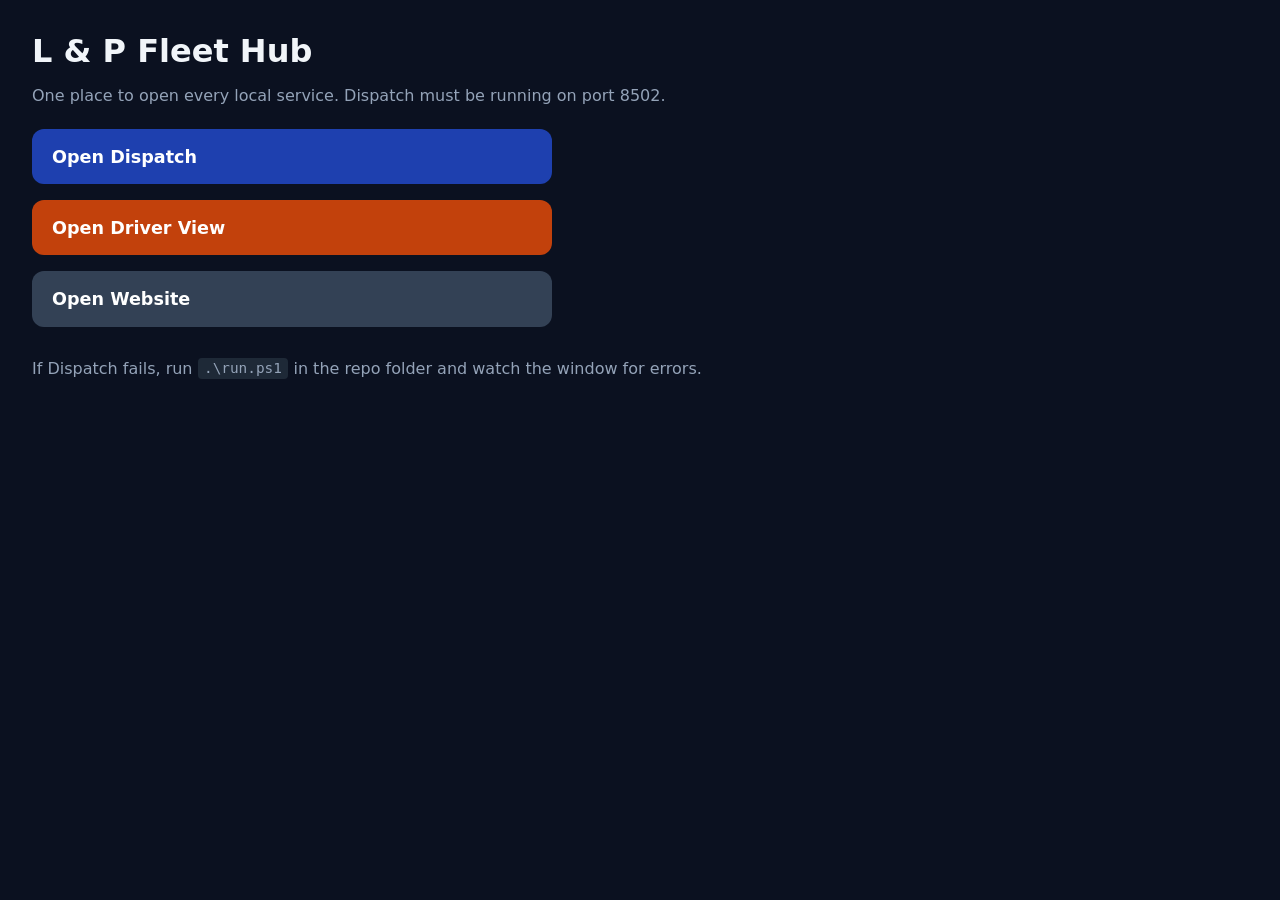
<file: web/hub.html>
<!DOCTYPE html>
<html lang="en">
<head>
  <meta charset="UTF-8">
  <meta name="viewport" content="width=device-width, initial-scale=1">
  <title>L &amp; P Fleet Hub</title>
  <style>
    body { font-family: system-ui, sans-serif; background: #0b1120; color: #f1f5f9; margin: 0; padding: 2rem; }
    h1 { margin: 0 0 0.5rem; }
    p { color: #94a3b8; }
    .grid { display: grid; gap: 1rem; max-width: 520px; margin-top: 1.5rem; }
    a {
      display: block; padding: 1.1rem 1.25rem; border-radius: 12px; text-decoration: none;
      font-weight: 700; font-size: 1.1rem; color: #fff;
    }
    .dispatch { background: #1e40af; }
    .driver { background: #c2410c; }
    .web { background: #334155; }
    a:hover { filter: brightness(1.1); }
    code { background: #1e2937; padding: 0.15rem 0.4rem; border-radius: 4px; font-size: 0.9rem; }
  </style>
</head>
<body>
  <h1>L &amp; P Fleet Hub</h1>
  <p>One place to open every local service. Dispatch must be running on port 8502.</p>
  <div class="grid">
    <a class="dispatch" href="http://127.0.0.1:8502/">Open Dispatch</a>
    <a class="driver" href="http://127.0.0.1:8502/?view=driver">Open Driver View</a>
    <a class="web" href="http://127.0.0.1:8080/">Open Website</a>
  </div>
  <p style="margin-top:2rem;">If Dispatch fails, run <code>.\run.ps1</code> in the repo folder and watch the window for errors.</p>
</body>
</html>
</file>
